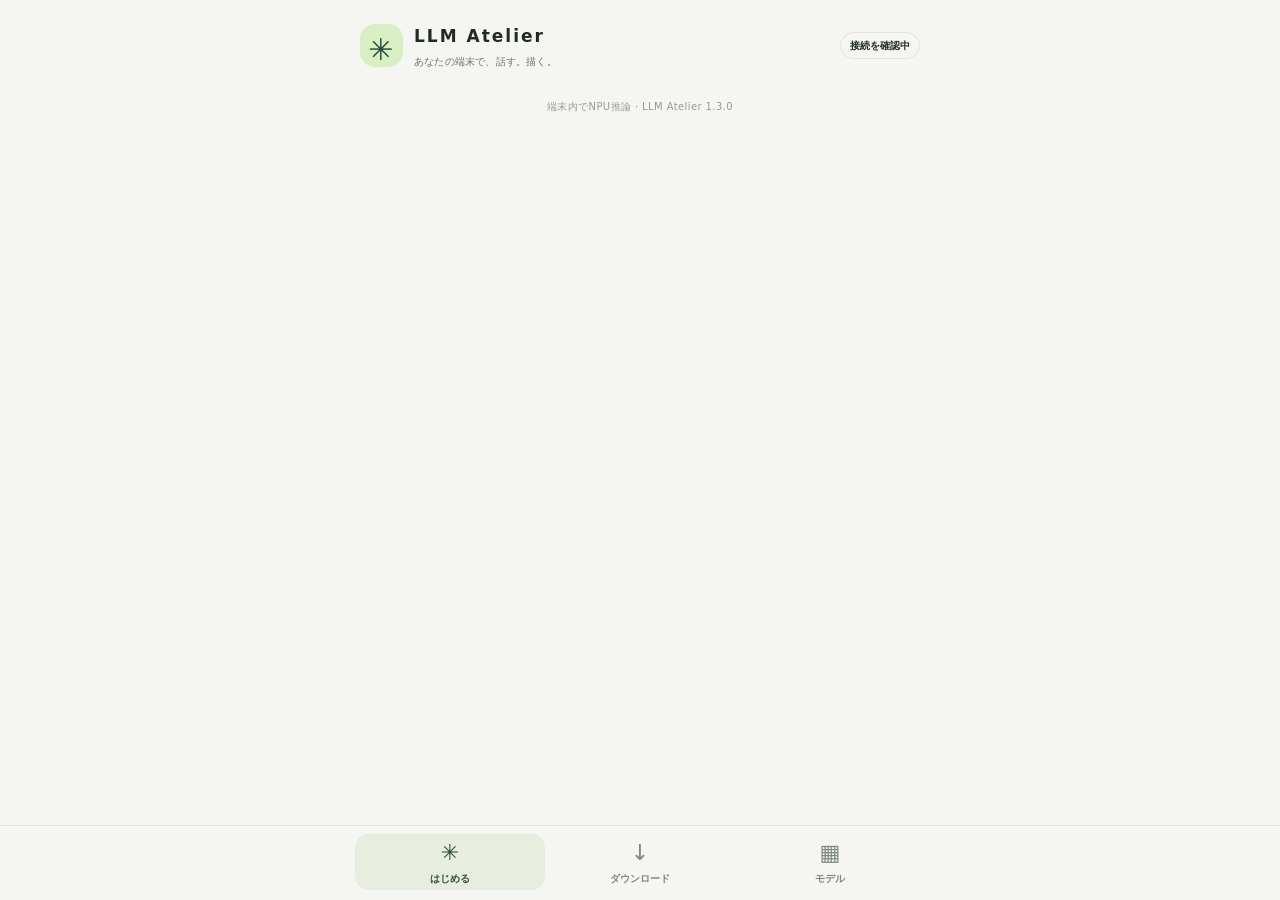
<file: launcher/assets/setup.html>
<!doctype html>
<html lang="ja"><head><meta charset="utf-8"><meta name="viewport" content="width=device-width, initial-scale=1, viewport-fit=cover"><meta name="theme-color" content="#f5f5f1"><meta http-equiv="Content-Security-Policy" content="default-src 'none'; script-src 'self'; style-src 'self'; img-src 'self' data:; base-uri 'none'; form-action 'none'"><title>LLM Atelier · モデルとダウンロード</title><link rel="stylesheet" href="setup.css"></head>
<body><main>
<header><div class="brand"><span class="brand-mark" aria-hidden="true">✳</span><div>LLM Atelier<small>あなたの端末で、話す。描く。</small></div></div><span id="network" class="pill">接続を確認中</span></header>
<section id="home" class="view" aria-label="はじめる"><div id="welcome"></div><div id="guide"></div><div id="device"></div></section>
<section id="downloads" class="view" aria-label="ダウンロード" hidden><div class="section-heading"><span class="eyebrow">DOWNLOAD CENTER</span><h1>続きから、はじめよう。</h1><p>途中のデータは保存。取得・確認・準備を<br>分けて表示します。</p></div><div id="jobs"></div>
<details class="panel preferences"><summary>ダウンロード設定 <span>取得元・Wi-Fi</span></summary><label class="switch-row" for="wifi-only"><div>Wi-Fi接続時のみ<small>切断時は一時停止。接続後に再開できます。</small></div><input type="checkbox" id="wifi-only" checked></label><label for="source">会話モデルの取得元</label><select id="source"><option value="https://huggingface.co">Hugging Face（標準）</option><option value="https://hf-mirror.com">HF Mirror</option><option value="custom">カスタム</option></select><label for="custom-source" id="custom-label" hidden>HTTPSの取得元</label><input id="custom-source" type="url" placeholder="https://example.com" hidden><p class="hint">取得元を変えても同じSHA-256で確認します。設定は次の開始・再開から適用されます。APKは公式GitHubから取得します。</p><button id="save-settings" class="secondary">設定を保存</button></details></section>
<section id="models" class="view" aria-label="モデル" hidden><div class="section-heading"><span class="eyebrow">YOUR COLLECTION</span><h1>話す、描く。ここから。</h1><p>この端末で使えるモデルとエンジン。</p></div><div id="collection"></div>
<details class="panel"><summary>画像エンジンの接続設定</summary><ol class="instructions"><li>NightmareでNPU対応モデルを導入</li><li>Settings → Advanced → APIを有効化</li><li>表示されたトークンを下に貼り付け</li></ol><label for="image-token">APIトークン</label><input id="image-token" type="password" autocomplete="off" maxlength="48" placeholder="48文字のトークン"><button id="connect-images" class="secondary">画像エンジンへ接続</button><p class="hint">設定済みなら入力不要です。トークンは端末内だけで受け渡します。</p></details>
<button class="text-button full" data-action="repairLink">Termuxとの接続を設定し直す</button><button class="text-button full" data-action="pin">ホーム画面にLLM Atelierを追加 ↗</button></section>
<p class="footer">端末内でNPU推論 · LLM Atelier 1.3.0</p>
</main><nav class="bottom-nav" aria-label="管理画面"><button data-tab="home" class="selected" aria-current="page"><span aria-hidden="true">✳</span>はじめる</button><button data-tab="downloads"><span aria-hidden="true">↓</span>ダウンロード<span id="download-dot" hidden></span></button><button data-tab="models"><span aria-hidden="true">▦</span>モデル</button></nav><div id="toast" role="status" hidden></div><script src="setup-state.js"></script><script src="setup.js"></script></body></html>
</file>
<file: launcher/assets/setup.css>
:root{color-scheme:light;--bg:#f5f5f1;--ink:#202b28;--muted:#69756e;--line:#dfe4db;--green:#254c3c;--mint:#d7efc3}*{box-sizing:border-box}body{margin:0;background:var(--bg);color:var(--ink);font-family:system-ui,-apple-system,"Noto Sans JP",sans-serif;font-size:14px;line-height:1.7;-webkit-tap-highlight-color:transparent}main{max-width:600px;margin:auto;padding:22px 20px 105px}header{display:flex;justify-content:space-between;align-items:center;gap:10px;margin-bottom:28px}.brand{font-size:17px;font-weight:800;letter-spacing:2px;display:flex;gap:11px;align-items:center}.brand-mark{display:grid;place-items:center;font-size:30px;width:43px;height:43px;background:var(--mint);border-radius:15px;color:var(--green)}.brand small{font-size:10px;display:block;letter-spacing:.2px;font-weight:500;color:var(--muted);margin-top:2px}.pill{display:inline-flex;align-items:center;gap:5px;white-space:nowrap;border:1px solid var(--line);padding:4px 9px;border-radius:20px;font-size:10px;font-weight:650}.pill.good{color:#2e6043;background:#ebf2e7;border-color:#d8e5d1}.pill.warn{color:#8c5621;background:#fff1dd;border-color:#eed9b6}.hero{background:#142b23;border-radius:26px;padding:25px 24px;color:#f3f6ef;position:relative;overflow:hidden}.hero:after{content:"✳";position:absolute;right:-30px;top:6px;font-size:190px;line-height:1;color:#294b3a;pointer-events:none}.hero>*{position:relative;z-index:1}.eyebrow{font-size:10px;font-weight:750;letter-spacing:2px}.hero .eyebrow{color:#bbd6aa}.hero h1{font-size:28px;line-height:1.45;letter-spacing:-.9px;margin:20px 0 10px;font-weight:730}.hero p{color:#c4d5ca;font-size:12px;margin:0 0 22px;max-width:270px}.hero .primary{background:var(--mint);color:#193a2a;width:100%;border:0}.section-title{display:flex;justify-content:space-between;align-items:center;margin:27px 2px 12px}.section-title h2{font-size:16px;margin:0}.section-title span{font-size:11px;color:var(--muted)}.panel{background:#fff;border:1px solid var(--line);border-radius:20px;padding:20px;margin-bottom:14px}.step{display:flex;gap:12px;align-items:flex-start;padding:13px 0;border-bottom:1px solid #edf0ea}.step:first-child{padding-top:0}.step:last-child{border:0;padding-bottom:0}.step-number{flex:none;width:26px;height:26px;border-radius:50%;display:grid;place-items:center;background:#f0f2ed;color:#7c877f;font-size:11px;font-weight:750;margin-top:2px}.step.done .step-number{background:#dff0d6;color:#2e6043}.step.current .step-number{background:#254c3c;color:#fff}.step b{display:block;font-size:13px}.step p{margin:2px 0 0;font-size:11px;color:var(--muted)}.device-line{display:flex;justify-content:space-between;align-items:center;margin-bottom:13px}.device-line strong{font-size:13px}.device-line span{font-size:10px;color:var(--muted)}.storage{height:6px;border-radius:10px;background:#ebeee7;overflow:hidden;margin:12px 0 8px}.storage-fill{height:100%;background:#84a774;border-radius:10px}.hint{font-size:11px;color:var(--muted);line-height:1.8;margin:10px 0 0}.section-heading{margin:0 2px 24px}.section-heading .eyebrow{color:#668266}.section-heading h1{font-size:25px;line-height:1.4;margin:10px 0}.section-heading p{font-size:12px;color:var(--muted);margin:0}.card-top{display:flex;gap:13px;align-items:center;margin-bottom:15px}.model-icon{width:45px;height:45px;flex:none;border-radius:14px;background:#e2edda;display:grid;place-items:center;font-size:24px;color:#426345}.model-icon.image{background:#f0e5df;color:#906e61}.card-top h2{font-size:16px;margin:0;line-height:1.4}.card-top p{font-size:10px;color:var(--muted);margin:3px 0 0}.card-top .pill{margin-left:auto}.job-message{font-size:12px;line-height:1.7;overflow-wrap:anywhere;margin:13px 0}.progress{width:100%;height:6px;display:block;border:0;border-radius:6px;overflow:hidden;appearance:none;background:#e9eee5;accent-color:#527d43}.progress::-webkit-progress-bar{background:#e9eee5}.progress::-webkit-progress-value{background:#527d43;border-radius:6px}.progress:not([value]){opacity:.6}.stats{display:flex;justify-content:space-between;gap:8px;font-size:10px;color:var(--muted);margin:9px 0 15px;font-variant-numeric:tabular-nums}.actions{display:flex;gap:8px;flex-wrap:wrap}button{font:inherit;cursor:pointer;touch-action:manipulation;border:0;min-height:45px;border-radius:12px;padding:10px 17px;font-weight:650;font-size:12px;background:var(--green);color:white}button:disabled{opacity:.45;cursor:default}.primary{background:var(--green);color:#fff}.secondary{background:#edf2e8;color:#335c3d;border:1px solid #dde6d5}.text-button{background:transparent;color:#4f6659;padding:10px 8px}.full{width:100%}.actions .primary,.actions .secondary{flex:1}.error-box{border-left:3px solid #bb804b;padding-left:12px;color:#885320}.phase-steps{display:flex;gap:8px;margin:15px 0 2px;font-size:10px;color:#90998f}.phase-steps .active{color:#396738;font-weight:750}.phase-steps span:before{content:"· ";font-weight:900}details summary{list-style:none;font-weight:650;font-size:13px;cursor:pointer;min-height:25px}details summary:after{content:"＋";float:right;color:#78906f}details[open] summary:after{content:"−"}details summary span{font-size:10px;font-weight:400;color:var(--muted);margin-left:6px}label{display:block;font-size:12px;font-weight:600;margin:18px 0 7px}input,select{width:100%;min-height:45px;border:1px solid #dce2d6;border-radius:10px;background:#f9faf7;padding:10px 12px;font:inherit;font-size:12px;color:var(--ink)}input:focus,select:focus,button:focus-visible{outline:2px solid #719458;outline-offset:3px}.switch-row{display:flex;align-items:center;justify-content:space-between;gap:15px}.switch-row small{display:block;font-size:10px;font-weight:400;color:var(--muted);margin-top:4px}.switch-row input{width:22px;min-height:22px;accent-color:#456c36}details button{margin-top:15px}.instructions{padding-left:20px;font-size:12px;color:var(--muted);line-height:2.1}.tags{display:flex;gap:6px;flex-wrap:wrap;margin:13px 0}.tags span{font-size:10px;background:#f2f4ee;border-radius:6px;padding:3px 8px;color:#65735e}.footer{color:#939e91;text-align:center;font-size:10px;letter-spacing:.4px;margin-top:28px}.bottom-nav{position:fixed;bottom:0;left:0;right:0;background:#f5f5f1f5;border-top:1px solid var(--line);display:flex;justify-content:center;backdrop-filter:blur(12px);padding:8px 12px max(10px,env(safe-area-inset-bottom));z-index:5}.bottom-nav button{width:33.3%;max-width:190px;background:none;color:#7d887d;font-size:10px;font-weight:600;line-height:1.5;padding:4px;border-radius:14px;position:relative}.bottom-nav button>span:first-child{display:block;font-size:22px;font-weight:400;margin:0 auto 2px;line-height:1.4}.bottom-nav button.selected{color:#2e5338;background:#e7eddf}.bottom-nav #download-dot{position:absolute;top:6px;left:57%;width:6px;height:6px;border-radius:50%;background:#7b9d51}#toast{position:fixed;left:22px;right:22px;bottom:100px;margin:auto;max-width:500px;padding:13px 18px;background:#24372f;color:white;border-radius:12px;font-size:12px;z-index:10;box-shadow:0 4px 18px #0002}[hidden]{display:none!important}@media(prefers-reduced-motion:no-preference){.view{animation:reveal .22s ease-out}@keyframes reveal{from{opacity:.4;transform:translateY(4px)}to{opacity:1;transform:none}}}@media(max-width:360px){main{padding:18px 15px 100px}.hero{padding:22px 20px}.hero h1{font-size:25px}.card-top{gap:9px}.pill{padding:4px 7px;font-size:9px}}
</file>
